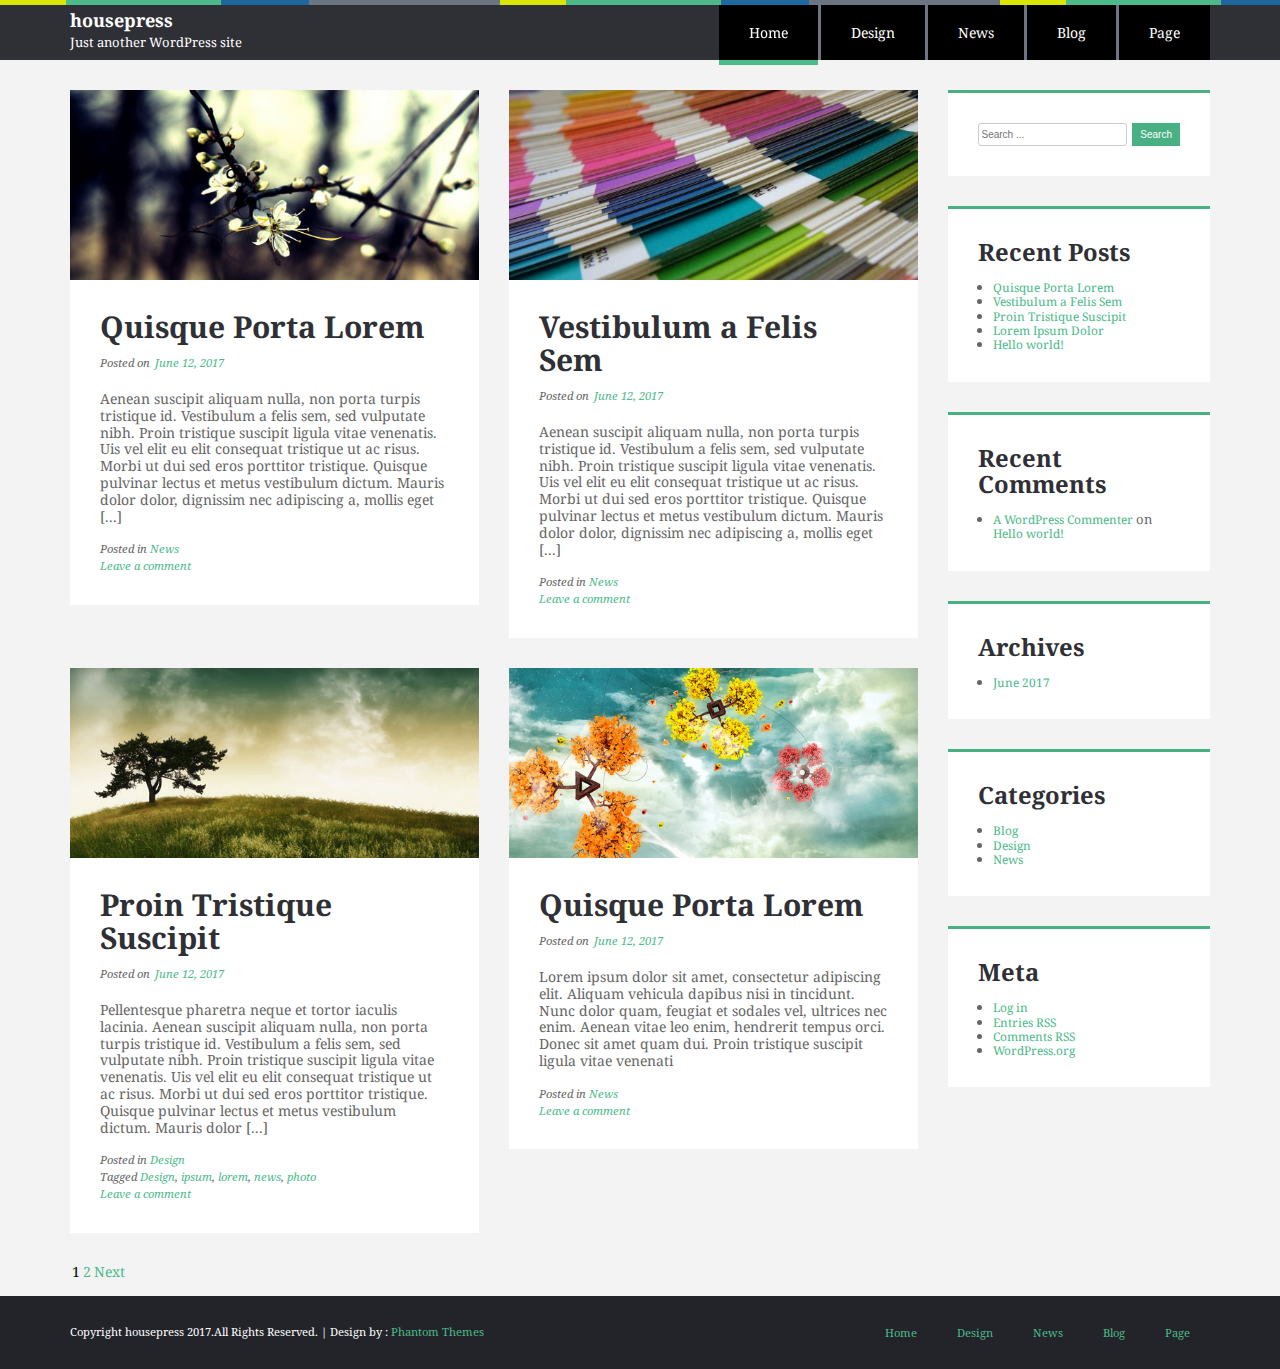
<file: index.html>
<!DOCTYPE html>
<html lang="en">
<head>
  <meta name="viewport" content="width=960">
  <title>Housepress</title>
  <link href="https://fonts.googleapis.com/css?family=Droid+Serif:400,400i" rel="stylesheet"> 
  <!-- Bootstrap Stylesheets -->
  <link rel="stylesheet" href="css/bootstrap.min.css">
  <!-- Template Main Stylesheets -->
  <link rel="stylesheet" href="style.css">
</head>
<body>
  <div id="wrapper"><!-- start wrapper -->
    <!-- start header -->
    <header id="header" class="fixed-header">
      <div class="topbar"></div>
      <div class="container-wrap">
        <nav class="navbar navbar-toggleable-md">
          <button class="navbar-toggler navbar-toggler-right" type="button" data-toggle="collapse" data-target="#navbarSupportedContent" aria-controls="navbarSupportedContent" aria-expanded="false" aria-label="Toggle navigation">
            <span class="toggler-menu">menu</span>
          </button>
          <div class="navbar-brand">
            <h1><a href="#">housepress</a></h1>
            <span>Just another WordPress site</span>
          </div>
          <div class="collapse navbar-collapse" id="navbarSupportedContent">
            <ul class="navbar-nav ml-auto ">
              <!-- <li class="current_page_item"><a href="index.html">Home <span class="sr-only">(current)</span></a></li> -->
              <li class="current_page_item dropdown add-border"><a href="index.html" id="dropdownMenuButton" data-toggle="dropdown" aria-haspopup="true" aria-expanded="false"><span class="icon-arrow">Home</span><span class="sr-only icon-arrow">(current)</span></a>
                <ul class="dropdown-menu" aria-labelledby="dropdownMenuButton">
                  <a class="dropdown-item" href="index.html">Home v1</a>
                  <a class="dropdown-item" href="index02.html">Home v2</a>
                  <a class="dropdown-item" href="indexv2.html">Home v3</a>
                </ul>
              </li>
              <li><a href="design.html">Design</a></li>
              <li><a href="news.html">News</a></li>
              <li><a href="blog.html">Blog</a></li>
              <li><a href="page.html">Page</a></li>
            </ul>
          </div>
        </nav>
      </div>
    </header>
    <!-- end header -->
    <!-- start main -->
    <main id="main">
      <div class="content-block">
        <div class="container-wrap">
          <div class="row">
            <div class="col-sm-8 col-md-9">
              <div class="site-main">
                <div class="row">
                  <div class="col-sm-6 col-lg-6">
                    <div class="card">
                      <a href="#"><img src="images/branch.jpg" alt="image description"></a>
                      <div class="card-block">
                        <h2 class="card-title"><a href="#">Quisque Porta Lorem</a></h2>
                        <div class="entry-meta">
                          <span class="posted-on">Posted on<a href="#"><time datetime="2017-09-07" pubdate="pubdate"></time>June 12, 2017</a></span>
                        </div>
                        <p class="card-text">Aenean suscipit aliquam nulla, non porta turpis tristique id. Vestibulum a felis sem, sed vulputate nibh. Proin tristique suscipit ligula vitae venenatis. Uis vel elit eu elit consequat tristique ut ac risus. Morbi ut dui sed eros porttitor tristique. Quisque pulvinar lectus et metus vestibulum dictum. Mauris dolor dolor, dignissim nec adipiscing a, mollis eget [...]</p>
                        <span class="cat-links">Posted in <a href="#">News</a></span>
                        <span class="comments-link"><a href="#">Leave a comment</a></span>
                      </div>
                    </div>
                  </div>
                  <div class="col-sm-6 col-lg-6">
                    <div class="card">
                      <a href="#"><img src="images/pantone.jpg" alt="image description"></a>
                      <div class="card-block">
                        <h2 class="card-title"><a href="#">Vestibulum a Felis Sem</a></h2>
                        <div class="entry-meta">
                          <span class="posted-on">Posted on<a href="#"><time datetime="2017-09-07" pubdate="pubdate"></time>June 12, 2017</a></span>
                        </div>
                        <p class="card-text">Aenean suscipit aliquam nulla, non porta turpis tristique id. Vestibulum a felis sem, sed vulputate nibh. Proin tristique suscipit ligula vitae venenatis. Uis vel elit eu elit consequat tristique ut ac risus. Morbi ut dui sed eros porttitor tristique. Quisque pulvinar lectus et metus vestibulum dictum. Mauris dolor dolor, dignissim nec adipiscing a, mollis eget [...]</p>
                        <span class="cat-links">Posted in <a href="#">News</a></span>
                        <span class="comments-link"><a href="#">Leave a comment</a></span>
                      </div>
                    </div>
                  </div>
                  <div class="col-sm-6 col-lg-6">
                    <div class="card">
                      <a href="#"><img src="images/tree.jpg" alt="image description"></a>
                      <div class="card-block">
                        <h2 class="card-title"><a href="#">Proin Tristique Suscipit</a></h2>
                        <div class="entry-meta">
                          <span class="posted-on">Posted on<a href="#"><time datetime="2017-09-07" pubdate="pubdate"></time>June 12, 2017</a></span>
                        </div>
                        <p class="card-text">Pellentesque pharetra neque et tortor iaculis lacinia. Aenean suscipit aliquam nulla, non porta turpis tristique id. Vestibulum a felis sem, sed vulputate nibh. Proin tristique suscipit ligula vitae venenatis. Uis vel elit eu elit consequat tristique ut ac risus. Morbi ut dui sed eros porttitor tristique. Quisque pulvinar lectus et metus vestibulum dictum. Mauris dolor [...]</p>
                        <span class="cat-links">Posted in <a href="#">Design</a></span>
                        <span class="tags-links">Tagged <a href="#">Design</a>, <a href="#"> ipsum</a>, <a href="#">lorem</a>, <a href="#">news</a>, <a href="#">photo</a></span>
                        <span class="comments-link"><a href="#">Leave a comment</a></span>
                      </div>
                    </div>
                  </div>
                  <div class="col-sm-6 col-lg-6">
                    <div class="card">
                      <a href="#"><img src="images/sky.jpg" alt="image description"></a>
                      <div class="card-block">
                        <h2 class="card-title"><a href="#">Quisque Porta Lorem</a></h2>
                        <div class="entry-meta">
                          <span class="posted-on">Posted on<a href="#"><time datetime="2017-09-07" pubdate="pubdate"></time>June 12, 2017</a></span>
                        </div>
                        <p class="card-text">Lorem ipsum dolor sit amet, consectetur adipiscing elit. Aliquam vehicula dapibus nisi in tincidunt. Nunc dolor quam, feugiat et sodales vel, ultrices nec enim. Aenean vitae leo enim, hendrerit tempus orci. Donec sit amet quam dui. Proin tristique suscipit ligula vitae venenati</p>
                        <span class="cat-links">Posted in <a href="#">News</a></span>
                        <span class="comments-link"><a href="#">Leave a comment</a></span>
                      </div>
                    </div>
                  </div>
                </div>
                <div class="pagination-block"><!-- pagination start -->
                  <nav aria-label="Page navigation">
                    <ul class="pagination">
                      <li class="page-item active"><a class="page-link" href="#">1</a></li>
                      <li class="page-item"><a class="page-link" href="#">2</a></li>
                      <li class="page-item"><a class="page-link" href="#">Next</a></li>
                    </ul>
                  </nav>
                </div><!-- pagination end -->
              </div>
            </div>
            <div class="col-sm-4 col-md-3 widget-area">
              <div class="widget">
                <form class="search-form" action="#">
                  <input class="search-field" placeholder="Search ..." value="" name="s" type="search">
                  <input class="search-submit" value="Search" type="submit">
                </form>
              </div>
              <div class="widget">
                <h3>Recent Posts</h3>
                <ul>
                  <li><a href="#">Quisque Porta Lorem</a></li>
                  <li><a href="#">Vestibulum a Felis Sem</a></li>
                  <li><a href="#">Proin Tristique Suscipit</a></li>
                  <li><a href="#">Lorem Ipsum Dolor</a></li>
                  <li><a href="#">Hello world!</a></li>
                </ul>
              </div>
              <div class="widget">
                <h3>Recent Comments</h3>
                <ul>
                  <li><a href="#">A WordPress Commenter</a> on <a href="#">Hello world!</a></li>
                </ul>
              </div>
              <div class="widget">
                <h3>Archives</h3>
                <ul>
                  <li><a href="#">June 2017</a></li>
                </ul>
              </div>
              <div class="widget">
                <h3>Categories</h3>
                <ul>
                  <li><a href="#">Blog</a></li>
                  <li><a href="#">Design</a></li>
                  <li><a href="#">News </a></li>
                </ul>
              </div>
              <div class="widget">
                <h3>Meta</h3>
                <ul>
                  <li><a href="#">Log in</a></li>
                  <li><a href="#">Entries RSS</a></li>
                  <li><a href="#">Comments RSS</a></li>
                  <li><a href="#">WordPress.org</a></li>
                </ul>
              </div>
            </div>
          </div>
        </div>
      </div>
    </main>
    <!-- end main -->
    <!-- start footer -->
    <footer id="footer">
      <div class="container-wrap">
        <div class="copy-right">Copyright housepress 2017.All Rights Reserved. | Design by : <a href="#">Phantom Themes </a></div>
        <div class="menu-footer">
          <ul class="menu">
            <li><a href="#">Home</a></li>
            <li><a href="#">Design</a></li>
            <li><a href="#">News</a></li>
            <li><a href="#">Blog</a></li>
            <li><a href="#">Page</a></li>
          </ul>
        </div>
      </div>
    </footer>
    <!-- end footer -->
  </div><!-- end wrapper -->
  <!-- jQuery first, then Tether, then Bootstrap JS. -->
  <script src="js/jquery-3.1.1.min.js"></script>
  <script src="js/bootstrap.min.js"></script>
  <!-- Template main Js -->
  <script src="js/jquery.main.js"></script>
</body>
</html>
</file>
<file: style.css>
/*--------------------------------------------------------------
# Elements
--------------------------------------------------------------*/

html {
	box-sizing: border-box;
}

body {
	background: #f3f3f3;
	min-width: 320px;
	font: 400 13px/24px "Droid Serif",serif;
	color: #666;
}

#wrapper {
	overflow: hidden;
}

img {
	vertical-align: top;
	max-width: 100%;
	height: auto;
}

.h1,
h1 {
	font-size: 45px;
}

h2 {
	font-size: 30px;
}

h3 {
	font-size: 24px;
}

h4 {
	font-size: 18px;
}

h1,
h2,
h3,
h4 {
	color: #2f3035;
	font-weight: 700;
	margin-bottom: 15px;
}

.container-wrap {
	max-width: 1170px;
	padding: 0 15px;
	margin: 0 auto;
}

button,
*:focus {
	outline: 0;
}

.btn {
	background: rgba(75, 185, 137, .25);
	color: #000;
	font-size: 14px;
	text-transform: uppercase;
}

.btn:hover {
	background: rgba(75, 185, 137, 1);
	color: #fff;
}

/*--------------------------------
Header
--------------------------------*/

.fixed-header {
	top: 0;
	left: 0;
	right: 0;
	position: fixed;
	z-index: 9999;
}

#header {
	background: #2f3035;
}

#header .navbar {
	padding: 0;
}


#header .navbar-nav > li > a {
	color: #fff;
	font-size: 14px;
	line-height: 30px;
	display: block;
}
#header .navbar-nav > li > a:hover {
	text-decoration: none;
}

.navbar-brand {
	font-size: 13px;
	color: #fff;
}

.navbar-brand h1 {
	color: #fff;
	font-size: 18px;
	margin: 0;
}

.navbar-brand h1 a {
	color: #fff;
}

.navbar-toggler {
	background: #4cba8a;
	font-size: 10px;
	cursor: pointer;
	color: #fff;
	right: 15px;
	top: 10px;
	line-height: 20px;
	border-radius: 0;
	padding: 4px 8px;
	transition: all .4s ease-in-out 0s;
	text-transform: capitalize;
	line-height: 20px;
}

.dropdown-menu {
	padding: 0;
	border-radius: 0;
	border: none;
}

.dropdown-menu .dropdown-item {
	font-size: 13px;
}

.topbar {
	background: rgba(0, 0, 0, 0) url("images/topbar.png") repeat scroll 0 0;
	height: 5px;
}

/*-------------------------------
Main
-------------------------------*/

#main {
	margin-top: 90px;
}

.banner {
	margin-bottom: 30px;
}

.banner .carousel-item img {
	width: 100%;
}

.banner .carousel-item .carousel-caption {
	top: 50%;
	left: 50%;
	transform: translate(-50%, -50%);
}

.banner .carousel-item .carousel-caption h3 {
	font-size: 24px;
	color: #fff;
}

.sit-main {
	display: flex;
	flex-wrap: wrap;
}

.site-main.row .col-lg-6 {
	display: flex;
}

.site-main .card {
	border: none;
	border-radius: 0;
	margin-bottom: 30px;
}

.site-main .card .card-block {
	font-size: 14px;
	font-weight: 400;
	line-height: 16.8px;
	padding: 30px;
}

.site-main .card a img {
	width: 100%;
}

.site-main .card .card-title a {
	color: #2f3035;
	font-weight: 700;
	font-size: 20px;
}

.site-main .card .card-title a:hover {
	color: #4cba8a;
	text-decoration: none;
}

.site-main .card .entry-meta {
	font-size: 11.2px;
	font-style: italic;
	color: #666;
	margin-bottom: 19px;
}
.site-main .card .entry-meta .posted-on a {
	color: #4cba8a;
	display: inline-block;
	margin-left: 5px;
}

.site-main .card .tags-links,
.site-main .card .comments-link,
.site-main .card .cat-links {
	display: block;
	font-size: 11.2px;
	font-style: italic;
}

.site-main .card .tags-links a,
.site-main .card .comments-link a,
.site-main .card .cat-links a {
	color: #4cba8a;
}

/*-------------
Widget
-------------*/

.widget {
	background: #fff;
	padding: 5px;
	border-top: 3px solid #49b084;
	margin-bottom: 15px;
}

.widget h3 {
	font-size: 23.8px;
	font-weight: 700;
	color: #2f3035;
	margin-bottom: 15px;
}

.widget .search-form {
	display: flex;
}

.widget ul {
	margin: 0;
	padding: 0 0 0 15px;
}

.widget li {
	line-height: 1.1;
}

.widget ul li a {
	font-size: 11.9px;
	color: #4cba8a;
}

.widget .search-form {
	justified-content: end;
	line-height: 2px;
}

.widget .search-field {
	font-size: 10px;
	padding: 3px;
	border: 1px solid #ccc;
	border-radius: 3px;
	color: #666;
	line-height: 15px;
	width: 100%;
}

.widget .search-submit {
	color: #fff;
	background: #49b084;
	padding: 4px 8px;
	transition: all .4s ease-in-out 0s;
	border: none;
	cursor: pointer;
	margin-left: auto;
	font-size: 10px;
	margin-left: 5px;
}

.pagination .page-item .page-link {
	background: transparent;
	border: none;
	border-radius: 0;
	padding: 0 2px;
	color: #4cba8a;
	font-size: 14px;
}

.pagination .page-item .page-link:hover {
	color: #191970;
	text-decoration: underline;
}

.pagination .page-item.active .page-link {
	color: #000;
}

.pagecontent-holder {
	margin-bottom: 80px;
}

.pagecontent-holder .pagetitle-text {
	font-size: 42px;
	margin-bottom: 21px;
}

.page-title {
	font-size: 42px;
	font-weight: 700;
	color: #2f3035;
	margin-bottom: 15px;
	display: block;
	line-height: 46.2px;
}

.page-content {
	font-size: 14px;
	color: #666;
	line-height: 16.8px;
}

.page-content .add-padd {
	padding: 0 0 0 40px;
	margin: 0 0 0 42px;
}

.blockquote {
	color: #666; 
	font-size: 17.5px;
	line-height: 21px;
	padding: 10px 20px;
	margin: 0 26px;
	font-weight: 400; 
}

pre {
	background: #eee;
	padding: 1.6em;
}

code {
	font-size: 9.3833px !important;
}

/*--------------------------
Footre
--------------------------*/

#footer {
	background: #232429 ;
}

#footer .menu-footer {
	text-align: center;
}

#footer .menu-footer .menu {
	padding: 0;
	margin: 0;
	list-style: none;
	overflow: hidden;
}

#footer .menu-footer .menu li {
	float: left;
	margin-right: 15px;
}

#footer .menu-footer .menu li a {
	font-size: 11.2px;
	color: #4cba8a;
	font-size: 400;
}

#footer .copy-right {
	font-size: 11.2px;
	color: #fff;
}

#footer .copy-right a {
	color: #4cba8a;
}

/*--------------------------------------------------------------

Clearings

--------------------------------------------------------------*/

@media(min-width: 767px) {
	.site-main .card .card-title a {
		font-size: 30px;
	}

	#footer {
		padding: 24px 0;
	}

	#footer .menu-footer {
		margin-left: auto;
	}

	#footer .menu-footer .menu li {
		padding: 0 20px;
		margin: 0;
	}

	#footer .container-wrap {
		display: flex;
		justified-content: flex-end;
	}
}

@media(min-width: 992px) {
	#header .navbar-nav > li > a {
		background: #000;
	}

	#header .navbar-nav > li > a {
		line-height: 55px;
		padding: 0 30px;
	}

	#header .navbar-nav > li {
		border-right: 3px solid #6C7582;
	}

	#header .navbar-nav > li:last-child {
		border-right: none;
	}

	.navbar-nav > li.show > a,
	.navbar-nav > li.current_page_item > a {
		box-shadow: 0 5px 0 #4cba8a;
	}

	.navbar-nav li .active{
		color:#fff;
		box-shadow: 0 5px 0 #4cba8a;
	}

	.widget {
		background: #fff;
		padding: 30px;
		border-top: 3px solid #49b084;
		margin-bottom: 30px;
	}

	.banner .carousel-item .carousel-caption h3 {
		font-size: 34px;
	}
}
</file>
